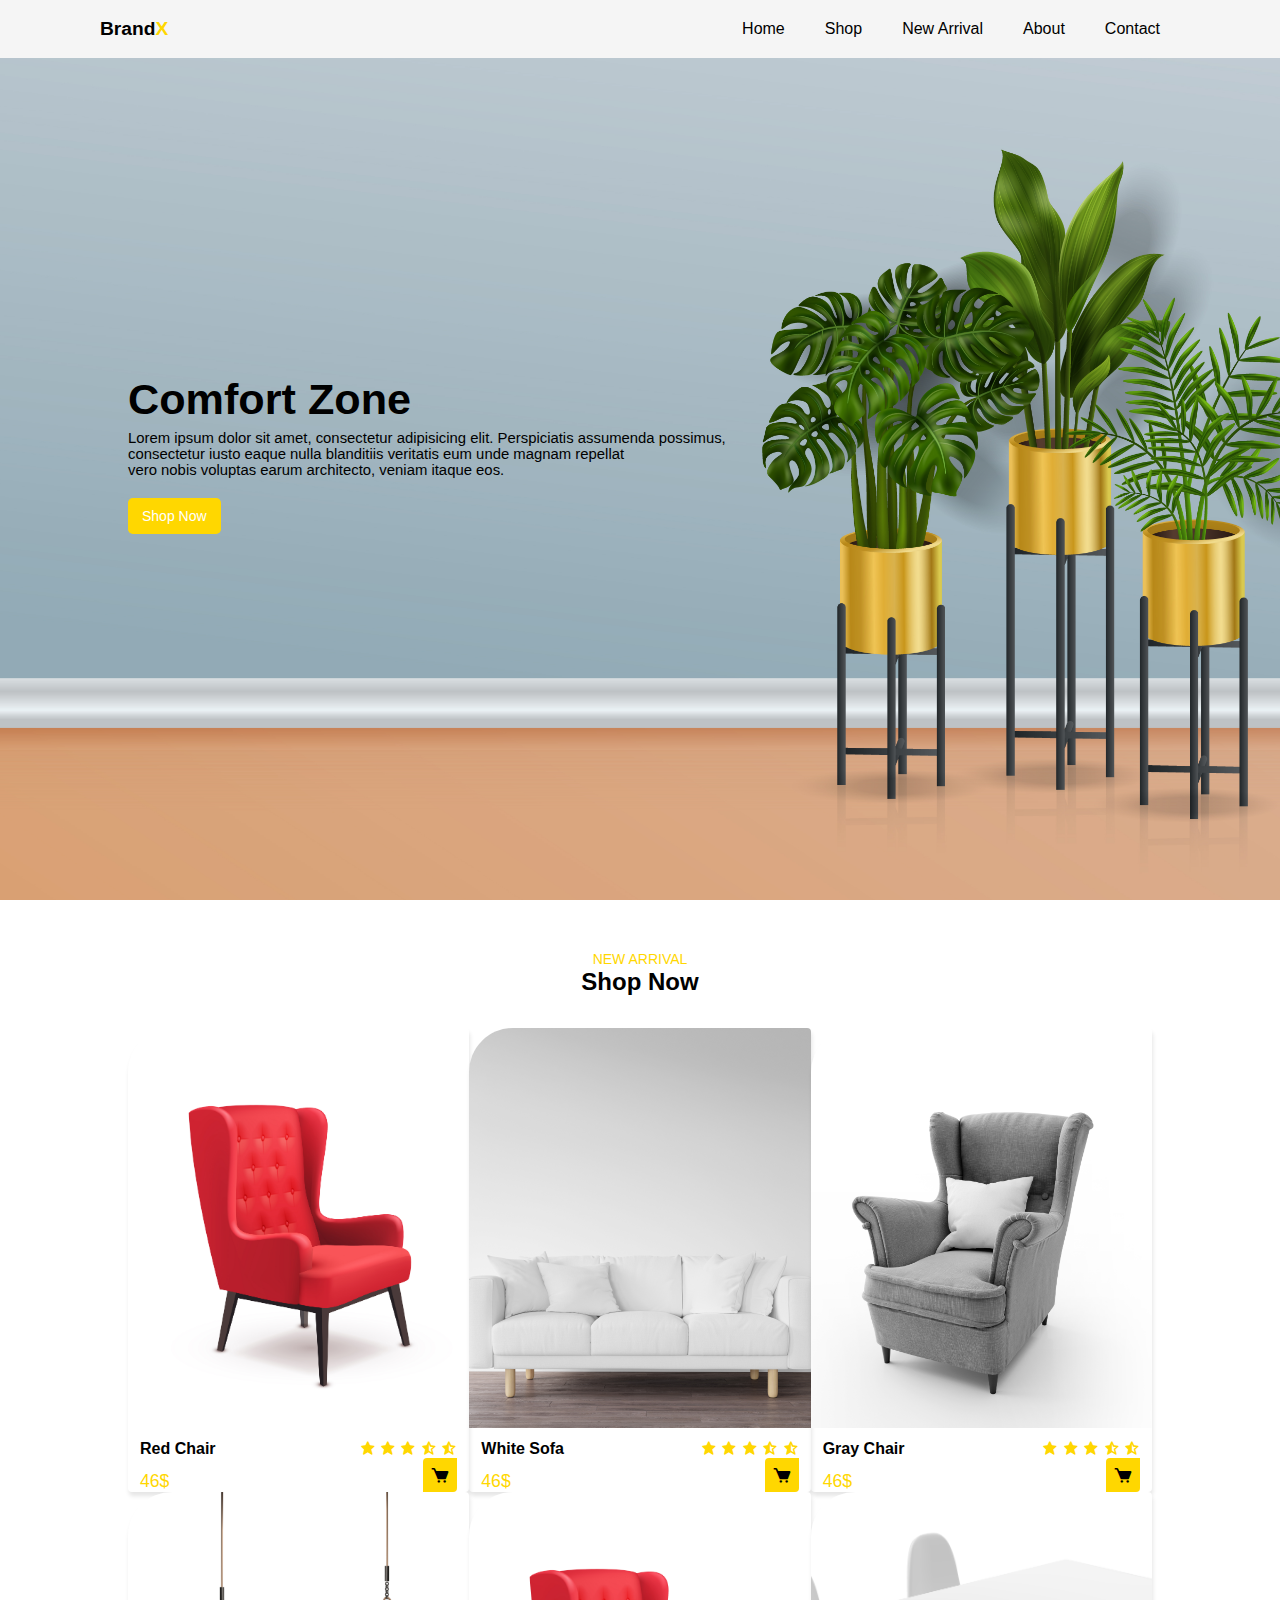
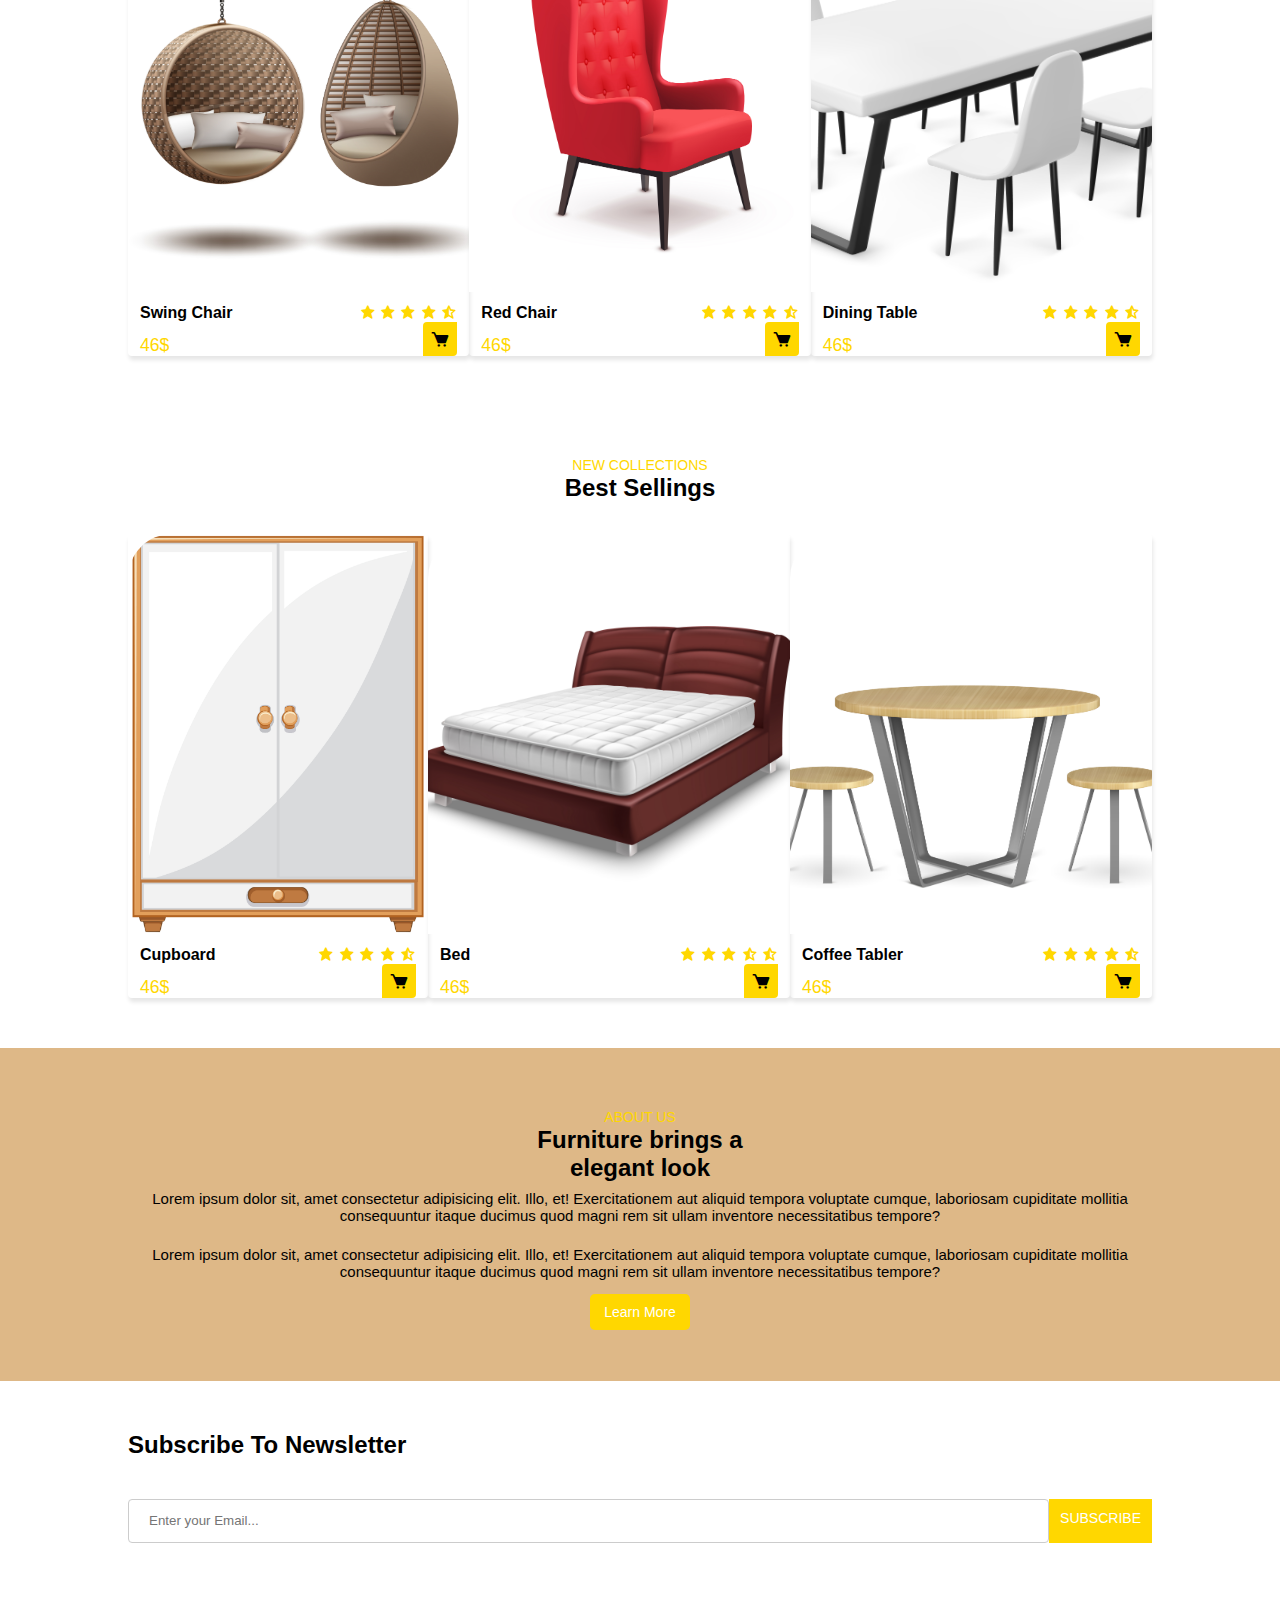
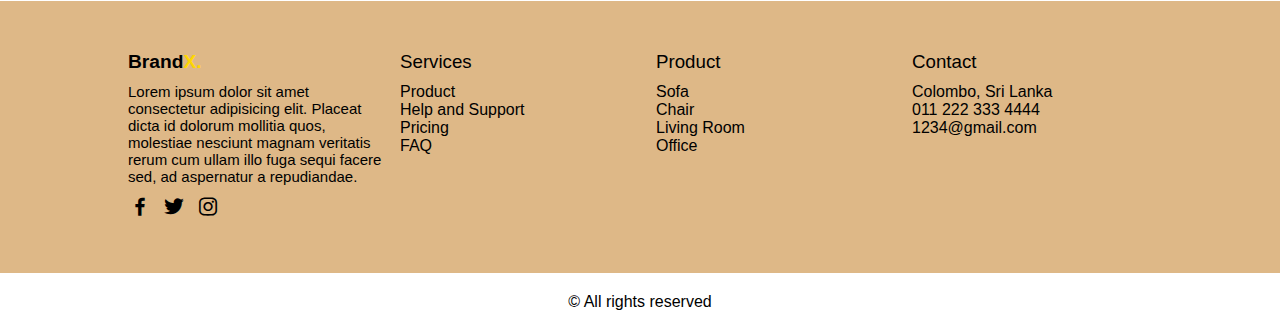
<file: index.html>
<!DOCTYPE html>
<html>
    <head>
        <title>Furniture Website</title>
        <link rel="stylesheet" href="style.css">
        <link rel="stylesheet" href="https://cdn.jsdelivr.net/npm/boxicons@latest/css/boxicons.min.css">
    </head>
    <body>
        <header>
            <a href="index.html" class="logo">Brand<span>X</span></a>

            <ul class="navbar">
                <li><a href="index.html">Home</a></li>
                <li><a href="shop.html">Shop</a></li>
                <li><a href="new.html">New Arrival</a></li>
                <li><a href="about.html">About</a></li>
                <li><a href="contact.html">Contact</a></li>
            </ul>
        </header>

        <section class="home" id="home">
            <div class="home-text">
                <h1>Comfort Zone</h1>
                <p>Lorem ipsum dolor sit amet, consectetur adipisicing elit. Perspiciatis assumenda possimus,<br> consectetur iusto eaque nulla  blanditiis veritatis eum unde magnam repellat <br> vero nobis voluptas earum architecto, veniam itaque eos.</p>
                <a href="shop" class="btn">Shop Now</a>
            </div>
        </section>

        <section class="shop" id="shop">
            <div class="heading">
                <span>New Arrival</span>
                <h2>Shop Now</h2>
            </div>

            <div class="shop-container">
                <!--Box 1-->
                <div class="box">
                    <div class="box-img">
                        <img src="/img/redchair.jpg" alt="greychair">
                    </div>
                    <div class="title-price">
                        <h3>Red Chair</h3>
                        <div class="stars">
                            <i class='bx bxs-star'></i>
                            <i class='bx bxs-star'></i>
                            <i class='bx bxs-star'></i>
                            <i class='bx bxs-star-half'></i>
                            <i class='bx bxs-star-half'></i>
                        </div>
                    </div>
                    <span>46$</span>
                    <i class='bx bxs-cart'></i>
                </div>
                <!--Box 2-->
                <div class="box">
                    <div class="box-img">
                        <img src="img/whitesofa.jpg" alt="">
                    </div>
                    <div class="title-price">
                        <h3>White Sofa</h3>
                        <div class="stars">
                            <i class='bx bxs-star'></i>
                            <i class='bx bxs-star'></i>
                            <i class='bx bxs-star'></i>
                            <i class='bx bxs-star-half'></i>
                            <i class='bx bxs-star-half'></i>
                        </div>
                    </div>
                    <span>46$</span>
                    <i class='bx bxs-cart'></i>
                </div>

                 <!--Box 3-->
                 <div class="box">
                    <div class="box-img">
                        <img src="img/greychair.jpg" alt="">
                    </div>
                    <div class="title-price">
                        <h3>Gray Chair</h3>
                        <div class="stars">
                            <i class='bx bxs-star'></i>
                            <i class='bx bxs-star'></i>
                            <i class='bx bxs-star'></i>
                            <i class='bx bxs-star-half'></i>
                            <i class='bx bxs-star-half'></i>
                        </div>
                    </div>
                    <span>46$</span>
                    <i class='bx bxs-cart'></i>
                </div>

                 <!--Box 4-->
                 <div class="box">
                    <div class="box-img">
                        <img src="img/swingchair.jpg" alt="">
                    </div>
                    <div class="title-price">
                        <h3>Swing Chair</h3>
                        <div class="stars">
                            <i class='bx bxs-star'></i>
                            <i class='bx bxs-star'></i>
                            <i class='bx bxs-star'></i>
                            <i class='bx bxs-star'></i>
                            <i class='bx bxs-star-half'></i>
                        </div>
                    </div>
                    <span>46$</span>
                    <i class='bx bxs-cart'></i>
                </div>

                 <!--Box 5-->
                 <div class="box">
                    <div class="box-img">
                        <img src="img/redchair.jpg" alt="">
                    </div>
                    <div class="title-price">
                        <h3>Red Chair</h3>
                        <div class="stars">
                            <i class='bx bxs-star'></i>
                            <i class='bx bxs-star'></i>
                            <i class='bx bxs-star'></i>
                            <i class='bx bxs-star'></i>
                            <i class='bx bxs-star-half'></i>
                        </div>
                    </div>
                    <span>46$</span>
                    <i class='bx bxs-cart'></i>
                </div>

                 <!--Box 6-->
                 <div class="box">
                    <div class="box-img">
                        <img src="img/diningtable.jpg" alt="">
                    </div>
                    <div class="title-price">
                        <h3>Dining Table</h3>
                        <div class="stars">
                            <i class='bx bxs-star'></i>
                            <i class='bx bxs-star'></i>
                            <i class='bx bxs-star'></i>
                            <i class='bx bxs-star'></i>
                            <i class='bx bxs-star-half'></i>
                        </div>
                    </div>
                    <span>46$</span>
                    <i class='bx bxs-cart'></i>
                </div>
            </div>
        </section>


       <section class="new" id="new">
        <div class="heading">
            <span>New Collections</span>
            <h2>Best Sellings</h2>
        </div>

        <div class="new-container">
             <!--Box 1-->
             <div class="box">
                <div class="box-img">
                    <img src="img/cupboard.jpg" alt="">
                </div>
                <div class="title-price">
                    <h3>Cupboard</h3>
                    <div class="stars">
                        <i class='bx bxs-star'></i>
                        <i class='bx bxs-star'></i>
                        <i class='bx bxs-star'></i>
                        <i class='bx bxs-star'></i>
                        <i class='bx bxs-star-half'></i>
                    </div>
                </div>
                <span>46$</span>
                <i class='bx bxs-cart'></i>
            </div>

            <!--Box 2-->
            <div class="box">
                <div class="box-img">
                    <img src="img/bed.jpg" alt="">
                </div>
                <div class="title-price">
                    <h3>Bed</h3>
                    <div class="stars">
                        <i class='bx bxs-star'></i>
                        <i class='bx bxs-star'></i>
                        <i class='bx bxs-star'></i>
                        <i class='bx bxs-star-half'></i>
                        <i class='bx bxs-star-half'></i>
                    </div>
                </div>
                <span>46$</span>
                <i class='bx bxs-cart'></i>
            </div>

            <!--Box 3-->
            <div class="box">
                <div class="box-img">
                    <img src="img/coffeetable.jpg" alt="">
                </div>
                <div class="title-price">
                    <h3>Coffee Tabler</h3>
                    <div class="stars">
                        <i class='bx bxs-star'></i>
                        <i class='bx bxs-star'></i>
                        <i class='bx bxs-star'></i>
                        <i class='bx bxs-star'></i>
                        <i class='bx bxs-star-half'></i>
                    </div>
                </div>
                <span>46$</span>
                <i class='bx bxs-cart'></i>
            </div>
        </div>
       </section>


       <section class="about" id="about">
        <div class="about-text">
            <span>About Us</span>
            <h2>Furniture brings a <br> elegant look</h2>
            <p>Lorem ipsum dolor sit, amet consectetur adipisicing elit. Illo, et! Exercitationem aut aliquid tempora voluptate cumque, laboriosam cupiditate mollitia consequuntur itaque ducimus quod magni rem sit ullam inventore necessitatibus tempore?</p>
            <p>Lorem ipsum dolor sit, amet consectetur adipisicing elit. Illo, et! Exercitationem aut aliquid tempora voluptate cumque, laboriosam cupiditate mollitia consequuntur itaque ducimus quod magni rem sit ullam inventore necessitatibus tempore?</p>
            <a href="About Us" class="btn">Learn More</a>
        </div>
       </section>

       <section class="newletter" id="contact">
        <h2>Subscribe To Newsletter</h2>
        <div class="news-box">
            <input type="text" placeholder="Enter your Email...">
            <a href="#" class="btn">Subscribe</a>
        </div>
       </section>

       <section class="footer" id="footer">
            <div class="footer-box">
                <h2>Brand<span>X.</span></h2>
                <p>Lorem ipsum dolor sit amet consectetur adipisicing elit. Placeat dicta id dolorum mollitia quos, molestiae nesciunt magnam veritatis rerum cum ullam illo fuga sequi facere sed, ad aspernatur a repudiandae.</p>
                <div class="social">
                    <a href="#"><i class="bx bxl-facebook"></i></a>
                    <a href="#"><i class="bx bxl-twitter"></i></a>
                    <a href="#"><i class="bx bxl-instagram"></i></a>
                </div>
            </div>
            <div class="footer-box">
                <h3>Services</h3>
                <li><a href="#">Product</a></li>
                <li><a href="#">Help and Support</a></li>
                <li><a href="#">Pricing</a></li>
                <li><a href="#">FAQ</a></li>
            </div>
            <div class="footer-box">
                <h3>Product</h3>
                <li><a href="#">Sofa</a></li>
                <li><a href="#">Chair</a></li>
                <li><a href="#">Living Room</a></li>
                <li><a href="#">Office</a></li>
            </div>
            <div class="footer-box contact-info">
                <h3>Contact</h3>
                <span>Colombo, Sri Lanka</span>
                <span>011 222 333 4444</span>
                <span>1234@gmail.com</span>
            </div>
       </section>

       <div class="copyright">
        <p>&#169; All rights reserved</p>
       </div>

       <script src="main.js"></script>
    </body>
</html>
</file>
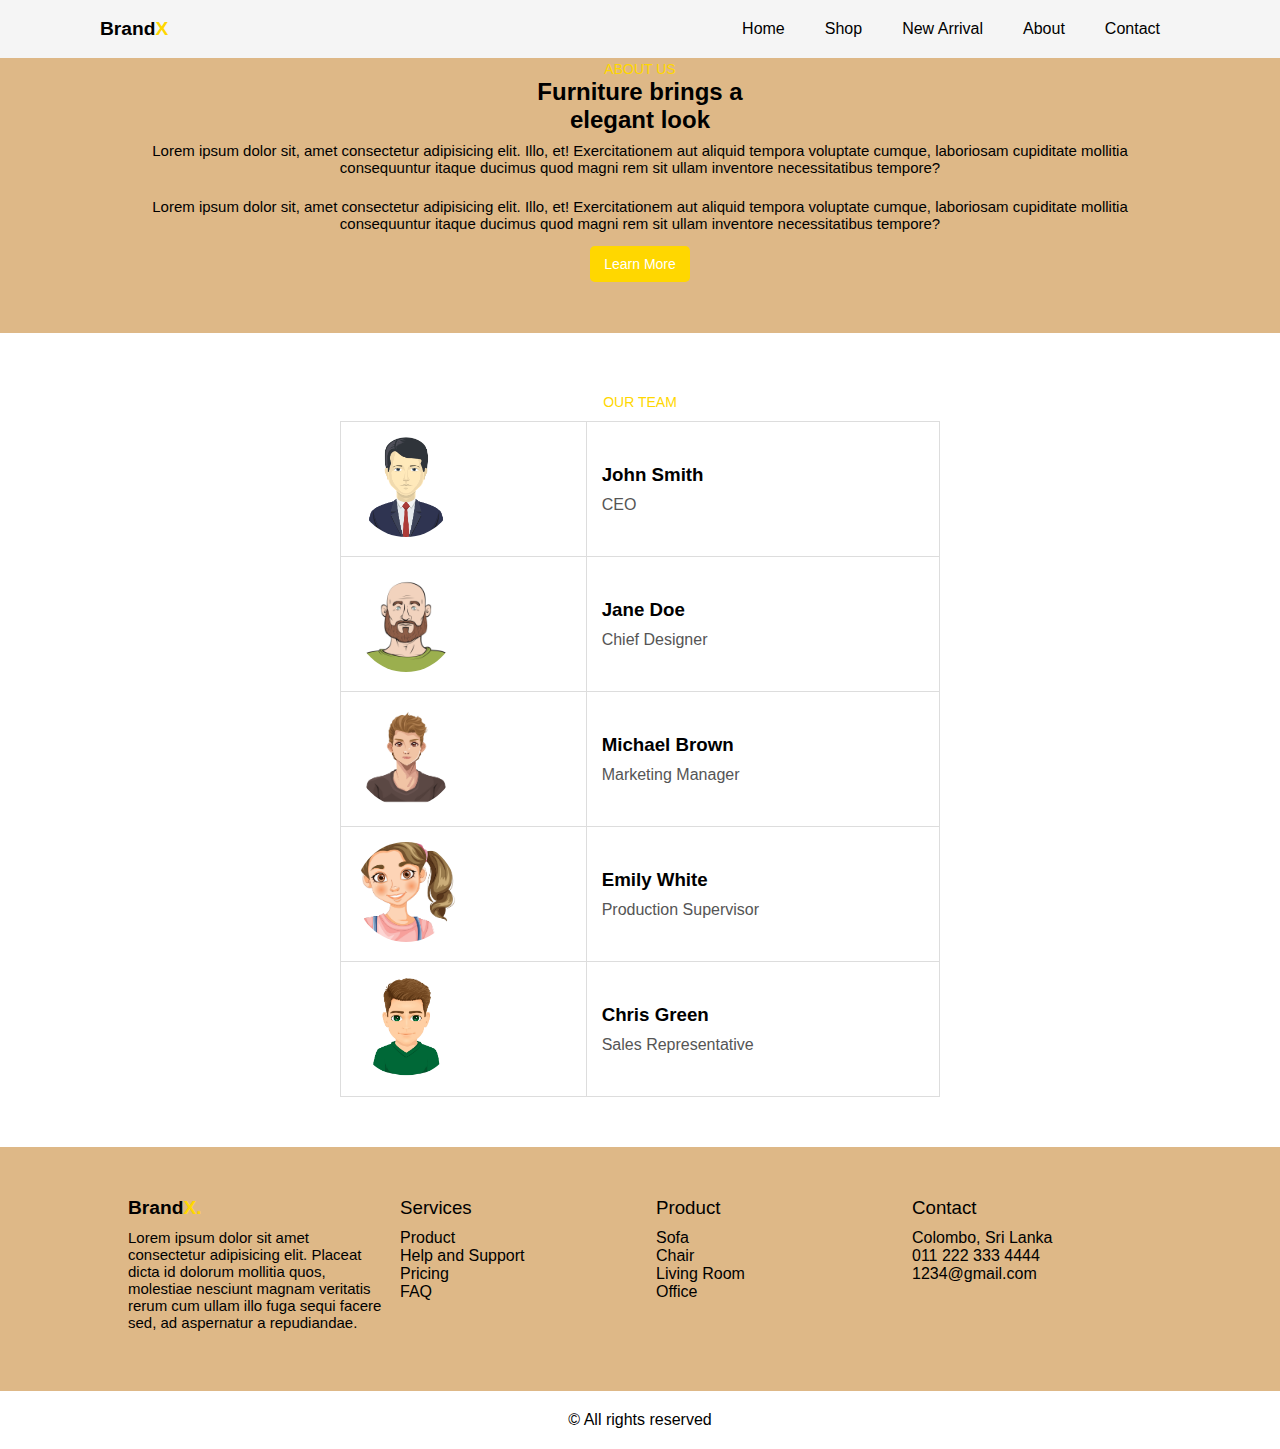
<file: about.html>
<!DOCTYPE html>
<html>
    <head>
        <title>Furniture Website</title>
        <link rel="stylesheet" href="style.css">
    </head>
    <body>
        <header>
            <a href="index.html" class="logo">Brand<span>X</span></a>

            <ul class="navbar">
                <li><a href="index.html">Home</a></li>
                <li><a href="shop.html">Shop</a></li>
                <li><a href="new.html">New Arrival</a></li>
                <li><a href="about.html">About</a></li>
                <li><a href="contact.html">Contact</a></li>
            </ul>
        </header>

        <section class="about" id="about">
            
            <div class="about-text">
                <span>About Us</span>
                <h2>Furniture brings a <br> elegant look</h2>
                <p>Lorem ipsum dolor sit, amet consectetur adipisicing elit. Illo, et! Exercitationem aut aliquid tempora voluptate cumque, laboriosam cupiditate mollitia consequuntur itaque ducimus quod magni rem sit ullam inventore necessitatibus tempore?</p>
                <p>Lorem ipsum dolor sit, amet consectetur adipisicing elit. Illo, et! Exercitationem aut aliquid tempora voluptate cumque, laboriosam cupiditate mollitia consequuntur itaque ducimus quod magni rem sit ullam inventore necessitatibus tempore?</p>
                <a href="About Us" class="btn">Learn More</a>
            </div>
           </section>


           <section class="profile" id="profile">
            <div class="heading1">
                <span>Our Team</span>
               
            </div>

           <table class="profile-table">
            <tr>
                <td class="profile-pic">
                    <img src="img/ceo.jpg" alt="Profile Picture">
                </td>
                <td class="profile-info">
                    <h3>John Smith</h3>
                    <p>CEO</p>
                </td>
            </tr>
            <tr>
                <td class="profile-pic">
                    <img src="img/chiefdesigner.jpg" alt="Profile Picture">
                </td>
                <td class="profile-info">
                    <h3>Jane Doe</h3>
                    <p>Chief Designer</p>
                </td>
            </tr>
            <tr>
                <td class="profile-pic">
                    <img src="img/marketing.jpg" alt="Profile Picture">
                </td>
                <td class="profile-info">
                    <h3>Michael Brown</h3>
                    <p>Marketing Manager</p>
                </td>
            </tr>
            <tr>
                <td class="profile-pic">
                    <img src="img/production.jpg" alt="Profile Picture">
                </td>
                <td class="profile-info">
                    <h3>Emily White</h3>
                    <p>Production Supervisor</p>
                </td>
            </tr>
            <tr>
                <td class="profile-pic">
                    <img src="img/salesrep.jpg" alt="Profile Picture">
                </td>
                <td class="profile-info">
                    <h3>Chris Green</h3>
                    <p>Sales Representative</p>
                </td>
            </tr>
        </table>
</section>

        <section class="footer" id="footer">
            <div class="footer-box">
                <h2>Brand<span>X.</span></h2>
                <p>Lorem ipsum dolor sit amet consectetur adipisicing elit. Placeat dicta id dolorum mollitia quos, molestiae nesciunt magnam veritatis rerum cum ullam illo fuga sequi facere sed, ad aspernatur a repudiandae.</p>
                <div class="social">
                    <a href="#"><i class="bx bxl-facebook"></i></a>
                    <a href="#"><i class="bx bxl-twitter"></i></a>
                    <a href="#"><i class="bx bxl-instagram"></i></a>
                </div>
            </div>
            <div class="footer-box">
                <h3>Services</h3>
                <li><a href="#">Product</a></li>
                <li><a href="#">Help and Support</a></li>
                <li><a href="#">Pricing</a></li>
                <li><a href="#">FAQ</a></li>
            </div>
            <div class="footer-box">
                <h3>Product</h3>
                <li><a href="#">Sofa</a></li>
                <li><a href="#">Chair</a></li>
                <li><a href="#">Living Room</a></li>
                <li><a href="#">Office</a></li>
            </div>
            <div class="footer-box contact-info">
                <h3>Contact</h3>
                <span>Colombo, Sri Lanka</span>
                <span>011 222 333 4444</span>
                <span>1234@gmail.com</span>
            </div>
       </section>

       <div class="copyright">
        <p>&#169; All rights reserved</p>
       </div>

       <script src="main.js"></script>
    </body>
</html>
</file>
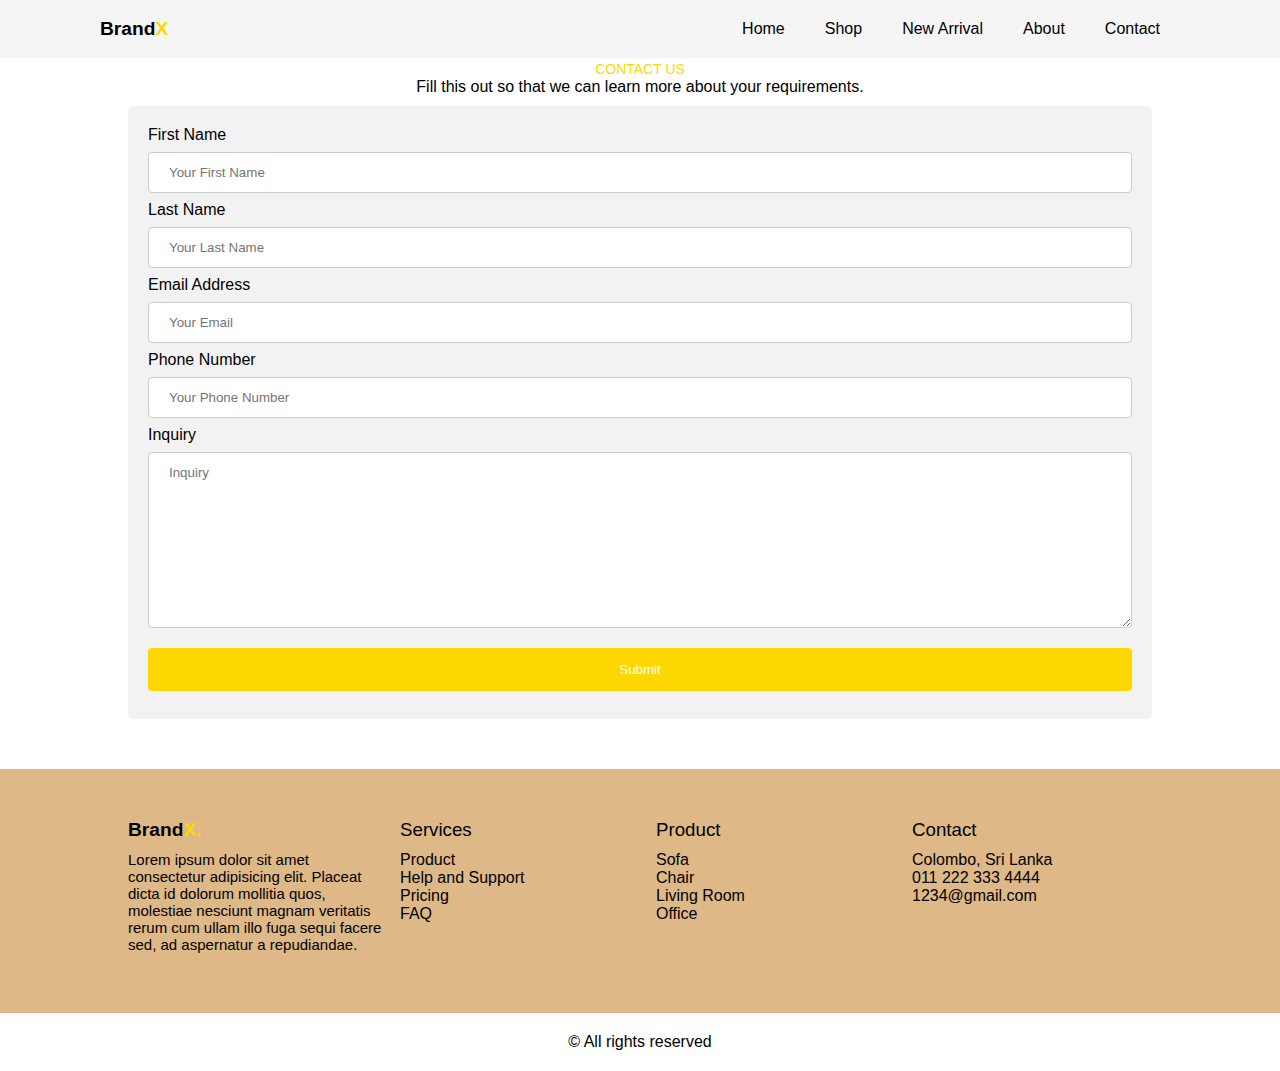
<file: contact.html>
<!DOCTYPE html>
<html>
    <head>
        <title>Furniture Website</title>
        <link rel="stylesheet" href="style.css">
    </head>
    <body>
        <header>
            <a href="index.html" class="logo">Brand<span>X</span></a>

            <ul class="navbar">
                <li><a href="index.html">Home</a></li>
                <li><a href="shop.html">Shop</a></li>
                <li><a href="new.html">New Arrival</a></li>
                <li><a href="about.html">About</a></li>
                <li><a href="contact.html">Contact</a></li>
            </ul>
        </header>


        <section class="contact1" id="contact1">
            <div class="heading1">
                <span>Contact Us</span>
                <p>Fill this out so that we can learn more about your requirements.</p>
            </div>
            <div class="contactForm">
            <form action="">
                <label for="fname">First Name</label>
                <input type="text" name="firstname" id="fname" placeholder="Your First Name">

                <label for="lname">Last Name</label>
                <input type="text" name="lastname" id="lname" placeholder="Your Last Name">

                <label for="email">Email Address</label>
                <input type="email" name="emailaddress" id="email" placeholder="Your Email">

                <label for="telephone">Phone Number</label>
                <input type="tel" name="phonenumber" id="telephone" placeholder="Your Phone Number">

                <label for="inquiry">Inquiry</label>
                <textarea name="inquiry" id="inquiry" cols="30" rows="10" placeholder="Inquiry"></textarea>

                <input type="submit" value="Submit">
            </form>
            </div>

        </section>




        <section class="footer" id="footer">
            <div class="footer-box">
                <h2>Brand<span>X.</span></h2>
                <p>Lorem ipsum dolor sit amet consectetur adipisicing elit. Placeat dicta id dolorum mollitia quos, molestiae nesciunt magnam veritatis rerum cum ullam illo fuga sequi facere sed, ad aspernatur a repudiandae.</p>
                <div class="social">
                    <a href="#"><i class="bx bxl-facebook"></i></a>
                    <a href="#"><i class="bx bxl-twitter"></i></a>
                    <a href="#"><i class="bx bxl-instagram"></i></a>
                </div>
            </div>
            <div class="footer-box">
                <h3>Services</h3>
                <li><a href="#">Product</a></li>
                <li><a href="#">Help and Support</a></li>
                <li><a href="#">Pricing</a></li>
                <li><a href="#">FAQ</a></li>
            </div>
            <div class="footer-box">
                <h3>Product</h3>
                <li><a href="#">Sofa</a></li>
                <li><a href="#">Chair</a></li>
                <li><a href="#">Living Room</a></li>
                <li><a href="#">Office</a></li>
            </div>
            <div class="footer-box contact-info">
                <h3>Contact</h3>
                <span>Colombo, Sri Lanka</span>
                <span>011 222 333 4444</span>
                <span>1234@gmail.com</span>
            </div>
       </section>

       <div class="copyright">
        <p>&#169; All rights reserved</p>
       </div>

       <script src="main.js"></script>
    </body>
</html>
</file>
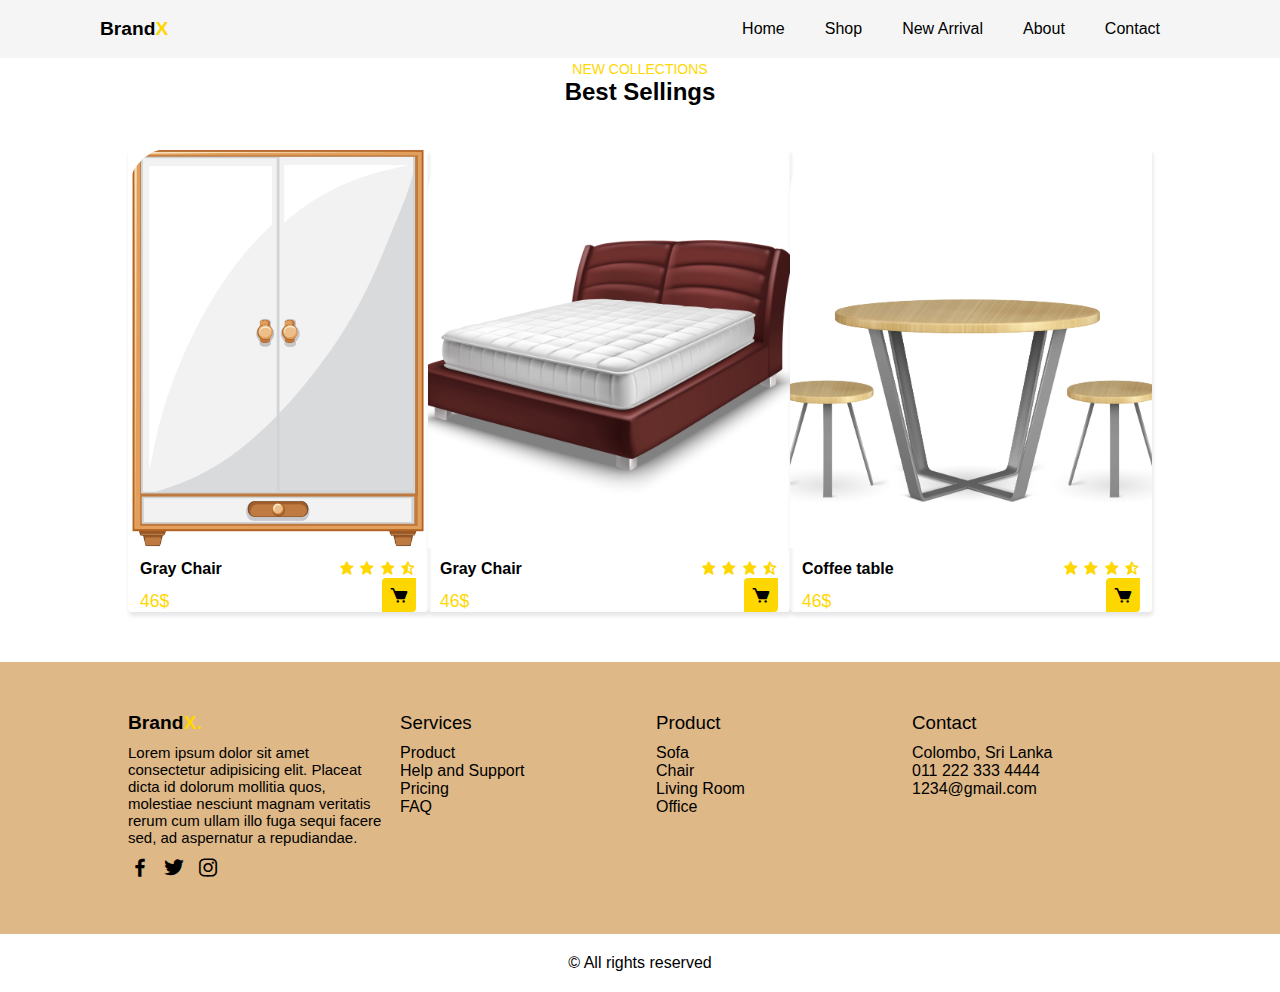
<file: new.html>
<!DOCTYPE html>
<html>
    <head>
        <title>Furniture Website</title>
        <link rel="stylesheet" href="style.css">
        <link rel="stylesheet" href="https://cdn.jsdelivr.net/npm/boxicons@latest/css/boxicons.min.css">
    </head>
    <body>
        <header>
            <a href="index.html" class="logo">Brand<span>X</span></a>

            <ul class="navbar">
                <li><a href="index.html">Home</a></li>
                <li><a href="shop.html">Shop</a></li>
                <li><a href="new.html">New Arrival</a></li>
                <li><a href="about.html">About</a></li>
                <li><a href="contact.html">Contact</a></li>
            </ul>
        </header>




        <section class="new" id="new">
            <div class="heading1">
                <span>New Collections</span>
                <h2>Best Sellings</h2>
            </div>
    
            <div class="new-container">
                 <!--Box 1-->
                 <div class="box">
                    <div class="box-img">
                        <img src="img/cupboard.jpg" alt="">
                    </div>
                    <div class="title-price">
                        <h3>Gray Chair</h3>
                        <div class="stars">
                            <i class='bx bxs-star'></i>
                            <i class='bx bxs-star'></i>
                            <i class='bx bxs-star'></i>
                            <i class='bx bxs-star-half'></i>
                        </div>
                    </div>
                    <span>46$</span>
                    <i class='bx bxs-cart'></i>
                </div>
    
                <!--Box 2-->
                <div class="box">
                    <div class="box-img">
                        <img src="img/bed.jpg" alt="">
                    </div>
                    <div class="title-price">
                        <h3>Gray Chair</h3>
                        <div class="stars">
                            <i class='bx bxs-star'></i>
                            <i class='bx bxs-star'></i>
                            <i class='bx bxs-star'></i>
                            <i class='bx bxs-star-half'></i>
                        </div>
                    </div>
                    <span>46$</span>
                    <i class='bx bxs-cart'></i>
                </div>
    
                <!--Box 3-->
                <div class="box">
                    <div class="box-img">
                        <img src="img/coffeetable.jpg" alt="">
                    </div>
                    <div class="title-price">
                        <h3>Coffee table</h3>
                        <div class="stars">
                            <i class='bx bxs-star'></i>
                            <i class='bx bxs-star'></i>
                            <i class='bx bxs-star'></i>
                            <i class='bx bxs-star-half'></i>
                        </div>
                    </div>
                    <span>46$</span>
                    <i class='bx bxs-cart'></i>
                </div>
            </div>
        </section>



        <section class="footer" id="footer">
            <div class="footer-box">
                <h2>Brand<span>X.</span></h2>
                <p>Lorem ipsum dolor sit amet consectetur adipisicing elit. Placeat dicta id dolorum mollitia quos, molestiae nesciunt magnam veritatis rerum cum ullam illo fuga sequi facere sed, ad aspernatur a repudiandae.</p>
                <div class="social">
                    <a href="#"><i class="bx bxl-facebook"></i></a>
                    <a href="#"><i class="bx bxl-twitter"></i></a>
                    <a href="#"><i class="bx bxl-instagram"></i></a>
                </div>
            </div>
            <div class="footer-box">
                <h3>Services</h3>
                <li><a href="#">Product</a></li>
                <li><a href="#">Help and Support</a></li>
                <li><a href="#">Pricing</a></li>
                <li><a href="#">FAQ</a></li>
            </div>
            <div class="footer-box">
                <h3>Product</h3>
                <li><a href="#">Sofa</a></li>
                <li><a href="#">Chair</a></li>
                <li><a href="#">Living Room</a></li>
                <li><a href="#">Office</a></li>
            </div>
            <div class="footer-box contact-info">
                <h3>Contact</h3>
                <span>Colombo, Sri Lanka</span>
                <span>011 222 333 4444</span>
                <span>1234@gmail.com</span>
            </div>
       </section>

       <div class="copyright">
        <p>&#169; All rights reserved</p>
       </div>

       <script src="main.js"></script>
    </body>
</html>
</file>
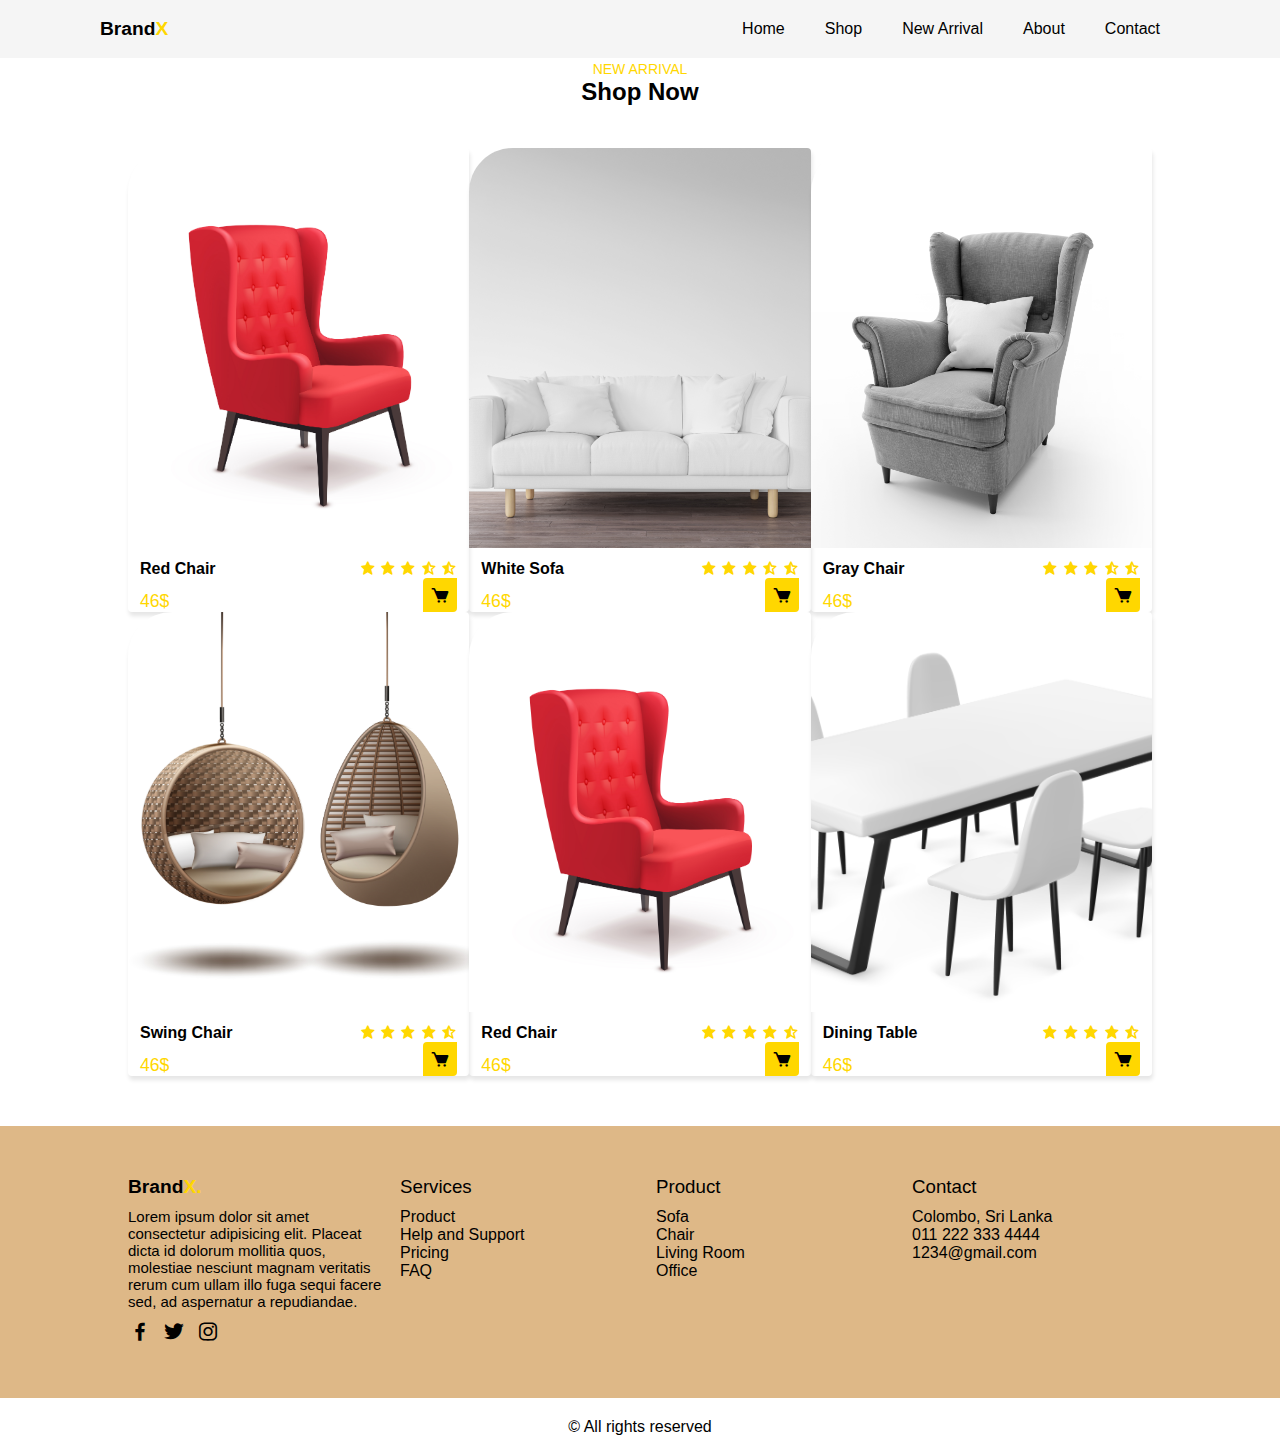
<file: shop.html>
<!DOCTYPE html>
<html>
    <head>
        <title>Furniture Website</title>
        <link rel="stylesheet" href="style.css">
        <link rel="stylesheet" href="https://cdn.jsdelivr.net/npm/boxicons@latest/css/boxicons.min.css">
    </head>
    <body>
        <header>
            <a href="index.html" class="logo">Brand<span>X</span></a>

            <ul class="navbar">
                <li><a href="index.html">Home</a></li>
                <li><a href="shop.html">Shop</a></li>
                <li><a href="new.html">New Arrival</a></li>
                <li><a href="about.html">About</a></li>
                <li><a href="contact.html">Contact</a></li>
            </ul>
        </header>



        <section class="shop" id="shop">
            <div class="heading1">
                <span>New Arrival</span>
                <h2>Shop Now</h2>
            </div>

            <div class="shop-container">
                <!--Box 1-->
                <div class="box">
                    <div class="box-img">
                        <img src="/img/redchair.jpg" alt="greychair">
                    </div>
                    <div class="title-price">
                        <h3>Red Chair</h3>
                        <div class="stars">
                            <i class='bx bxs-star'></i>
                            <i class='bx bxs-star'></i>
                            <i class='bx bxs-star'></i>
                            <i class='bx bxs-star-half'></i>
                            <i class='bx bxs-star-half'></i>
                        </div>
                    </div>
                    <span>46$</span>
                    <i class='bx bxs-cart'></i>
                </div>
                <!--Box 2-->
                <div class="box">
                    <div class="box-img">
                        <img src="img/whitesofa.jpg" alt="">
                    </div>
                    <div class="title-price">
                        <h3>White Sofa</h3>
                        <div class="stars">
                            <i class='bx bxs-star'></i>
                            <i class='bx bxs-star'></i>
                            <i class='bx bxs-star'></i>
                            <i class='bx bxs-star-half'></i>
                            <i class='bx bxs-star-half'></i>
                        </div>
                    </div>
                    <span>46$</span>
                    <i class='bx bxs-cart'></i>
                </div>

                 <!--Box 3-->
                 <div class="box">
                    <div class="box-img">
                        <img src="img/greychair.jpg" alt="">
                    </div>
                    <div class="title-price">
                        <h3>Gray Chair</h3>
                        <div class="stars">
                            <i class='bx bxs-star'></i>
                            <i class='bx bxs-star'></i>
                            <i class='bx bxs-star'></i>
                            <i class='bx bxs-star-half'></i>
                            <i class='bx bxs-star-half'></i>
                        </div>
                    </div>
                    <span>46$</span>
                    <i class='bx bxs-cart'></i>
                </div>

                 <!--Box 4-->
                 <div class="box">
                    <div class="box-img">
                        <img src="img/swingchair.jpg" alt="">
                    </div>
                    <div class="title-price">
                        <h3>Swing Chair</h3>
                        <div class="stars">
                            <i class='bx bxs-star'></i>
                            <i class='bx bxs-star'></i>
                            <i class='bx bxs-star'></i>
                            <i class='bx bxs-star'></i>
                            <i class='bx bxs-star-half'></i>
                        </div>
                    </div>
                    <span>46$</span>
                    <i class='bx bxs-cart'></i>
                </div>

                 <!--Box 5-->
                 <div class="box">
                    <div class="box-img">
                        <img src="img/redchair.jpg" alt="">
                    </div>
                    <div class="title-price">
                        <h3>Red Chair</h3>
                        <div class="stars">
                            <i class='bx bxs-star'></i>
                            <i class='bx bxs-star'></i>
                            <i class='bx bxs-star'></i>
                            <i class='bx bxs-star'></i>
                            <i class='bx bxs-star-half'></i>
                        </div>
                    </div>
                    <span>46$</span>
                    <i class='bx bxs-cart'></i>
                </div>

                 <!--Box 6-->
                 <div class="box">
                    <div class="box-img">
                        <img src="img/diningtable.jpg" alt="">
                    </div>
                    <div class="title-price">
                        <h3>Dining Table</h3>
                        <div class="stars">
                            <i class='bx bxs-star'></i>
                            <i class='bx bxs-star'></i>
                            <i class='bx bxs-star'></i>
                            <i class='bx bxs-star'></i>
                            <i class='bx bxs-star-half'></i>
                        </div>
                    </div>
                    <span>46$</span>
                    <i class='bx bxs-cart'></i>
                </div>
            </div>
        </section>







        <section class="footer" id="footer">
            <div class="footer-box">
                <h2>Brand<span>X.</span></h2>
                <p>Lorem ipsum dolor sit amet consectetur adipisicing elit. Placeat dicta id dolorum mollitia quos, molestiae nesciunt magnam veritatis rerum cum ullam illo fuga sequi facere sed, ad aspernatur a repudiandae.</p>
                <div class="social">
                    <a href="#"><i class="bx bxl-facebook"></i></a>
                    <a href="#"><i class="bx bxl-twitter"></i></a>
                    <a href="#"><i class="bx bxl-instagram"></i></a>
                </div>
            </div>
            <div class="footer-box">
                <h3>Services</h3>
                <li><a href="#">Product</a></li>
                <li><a href="#">Help and Support</a></li>
                <li><a href="#">Pricing</a></li>
                <li><a href="#">FAQ</a></li>
            </div>
            <div class="footer-box">
                <h3>Product</h3>
                <li><a href="#">Sofa</a></li>
                <li><a href="#">Chair</a></li>
                <li><a href="#">Living Room</a></li>
                <li><a href="#">Office</a></li>
            </div>
            <div class="footer-box contact-info">
                <h3>Contact</h3>
                <span>Colombo, Sri Lanka</span>
                <span>011 222 333 4444</span>
                <span>1234@gmail.com</span>
            </div>
       </section>

       <div class="copyright">
        <p>&#169; All rights reserved</p>
       </div>

       <script src="main.js"></script>
    </body>
</html>
</file>
<file: style.css>
* {
    margin: 0;
    padding: 0;
    box-sizing: border-box;
    scroll-behavior: smooth;
    scroll-padding-top: 2rem;
    list-style: none;
    text-decoration: none;
    font-family: Arial, Helvetica, sans-serif;
}


section {
    padding: 50px 10%;
}

header {
    position: fixed;
    width: 100%;
    top: 0;
    right: 0;
    z-index: 1000;
    display: flex;
    align-items: center;
    justify-content: space-between;
    padding: 18px 100px;
    background: whitesmoke;
}

.logo {
    font-size: 1.2rem;
    font-weight: 600;
    color: black;
}

.logo span {
    color: gold;
}

.navbar {
    position: relative;
    display: flex;
}

.navbar a{
    font-size: 1rem;
    padding: 10px 20px;
    font-weight: 500;
    color: black;
}

.navbar a:hover{
    color: gold;
}

#menu-icon {
    font-size: 2rem;
    cursor: pointer;
    display: none;
}

.home {
    width: 100%;
    min-height: 100vh;
    background-image: none;
    background-image: url(img/cover.jpg);
    background-repeat: no-repeat;
    background-size: cover;
    background-position: center;
    background-attachment: fixed;
    display: flex;
    align-items: center;
}

.home-text h1 {
    font-size: 2.7rem;
}

.home-text p {
    font-size: 0.93rem;
    margin: 0.4rem 0 1.8rem;
}

.home-text span {
    color: gold;
}

.btn {
    padding: 10px 14px;
    background: gold;
    color: white;
    border-radius: 0.3rem;
    font-size: 14px;
}

.btn:hover {
    background: goldenrod;
}

.heading {
    text-align: center;
}

.heading1 {
    text-align: center;
    padding: 10px 14px;
}

.heading span{
    font-size: 14px;
    font-weight: 500;
    color: gold;
    text-transform: uppercase;
}

.heading1 span{
    font-size: 14px;
    font-weight: 500;
    color: gold;
    text-transform: uppercase;
}

.shop-container,
.new-container {
    display: grid;
    grid-template-columns: repeat(auto-fit, minmax(300px, auto));
    gap: 1rm;
    margin-top: 2rem;
}

.box{
    position: relative;
    box-shadow: 1px 4px 4px rgb(0, 0, 0, 0.1);
    border-radius: 44px 4px 4px 4px;
}

.box .box-img{
    width: 100%;
    height: 400px;
    overflow: hidden;
    border-radius: 44px 4px 0 0;
}

.box .box-img img{
    width: 100%;
    height: 100%;
    object-fit: cover;
    object-position: center;
}

.box .box-img img:hover{
    transform: scale(1.1);
    transition: 0.5s;
}

.title-price {
    display: flex;
    justify-content: space-between;
    padding: 12px;
}
.title-price h3{
    font-size: 1rem;
    font-weight: 600;
}

.box span {
    font-size: 1.1rem;
    font-weight: 500;
    padding-left: 12px;
    color: gold;
}

.stars .bx {
    color: gold;
}

.box .bxs-cart {
    position: absolute;
    bottom: 0;
    right: 12px;
    padding: 7px;
    font-size: 20px;
    color: black;
    border-radius: 4px 0 4px 0;
    background: gold;
}

.box .bxs-cart:hover{
    background: goldenrod;
}

.new-container .box{
    border-radius: 4px;
}
/* 
.new-container .box .box-img{
    border-radius: 4px;
} */

.about{
    display: grid;
    gap: 1rem;
    background-color: burlywood;
   
    
}


.about-text {
    text-align: center;
    padding: 10px 14px;
}
.about-text span{
    font-size: 14px;
    font-weight: 500;
    text-transform: uppercase;
    color: gold;
}

.about-text p{
    font-size: 0.938rem;
    margin: 0.5rem 0 1.4rem;
    
    
}

.newsletter{
    display: flex;
    flex-direction: column;
    align-items: center;
    background-image: none;
    background-repeat: no-repeat;
    background-size: cover;
    background-position: center;
}

.newsletter h2{
    color: white;
}

.news-box{
    display: flex;
    align-items: center;
    margin-top: 2rem;
}

.news-box input{
    width: 260px;
    height: 44px;
    border: none;
    outline: none;
    background: white;
    padding: 10px;
}

.news-box .btn{
    height: 44px;
    padding: 11px;
    border-radius: 0;
    font-weight: 500;
    text-transform: uppercase;
}

.footer{
    display: grid;
    grid-template-columns: repeat(auto-fit,minmax(240px,auto));
    gap: 1rem;
    background-color:burlywood;
}

.footer-box h2{
    font-size: 1.2rem;
    font-weight: 600;
    margin-bottom: 10px;
}

.footer-box span{
    color: gold;
}

.footer-box p{
    font-size: 00.938rem;
    margin-bottom: 10px;
}

.social{
    display: flex;
    align-items: center;
}

.social a{
    font-size: 24px;
    margin-right: 10px;
    color: black;
}

.social a:hover{
    color: gold;
}

.footer-box h3{
    font-weight: 500;
    margin-bottom: 10px;
}

.footer-box li a{
    color: black;
}

.footer-box li a:hover{
    color: gold;
}

.contact-info{
    display: flex;
    flex-direction: column;
}

.contact-info span{
    color: black;
}


.copyright{
    padding: 20px;
    text-align: center;
}

.profile-table {
    width: 100%;
    max-width: 600px;
    margin: 0 auto;
    border-collapse: collapse;
    border: 1px solid #ddd;
}

.profile-table td {
    padding: 15px;
    border: 1px solid #ddd;
    vertical-align: middle;
}

.profile-pic img {
    width: 100px;
    height: 100px;
    border-radius: 50%;
    object-fit: cover;
}

.profile-info h3 {
    margin: 0 0 10px 0;
}

.profile-info p {
    margin: 0;
    color: #555;
}


@media (max-width:991px){
    header{
        padding: 18px 4%;
    }
    section{
        padding: 50px 4%;
    }
}


@media (max-width:881px){
    .home-text h1{
        font-size: 2rem;
    }
    .shop-container,
    .new-container{
        grid-template-columns: repeat(auto-fit,minmax(218px, auto));
    }
}

@media (max-width:768px){
    header{
        padding: 11px 4%;
    }
    #menu-icon{
        display: initial;
    }
    header .navbar{
        position: absolute;
        top: -500px;
        left: 0;
        right: 0;
        flex-direction: column;
        background: white;
        box-shadow: 0 4px 4px rgb(0 0 0 /10%);
        text-align: center;
    }
    .navbar a{
        padding: 1.5rem;
        display: block;
    }

    .navbar .active{
        top: 100%;
    }

    .navbar a:hover{
        color: white;
        background: gold;
    }

    .about{
        grid-template-columns: 1fr;
        text-align: center;
    }

    .box-img{
        padding: 1rem;
        order: 2;
    }
}

@media (max-width: 491px){
    .home-text h1{
        font-size: 1.7rem;
    }
    .shop-container,
    .new-container{
        grid-template-columns: repeat(auto-fit,minmax(200px, auto));
    }
    .box .box-img{
        height: 300px;
    }
    .news-box input{
        width: 180px;
    }
    .about-text h2{
        font-size: 1.2rem;
    }
}


input[type=text],[type=email],[type=tel], select{
    width: 100%;
    padding: 12px 20px;
    margin: 8px 0;
    display: inline-block;
    border: 1px solid #ccc;
    border-radius: 4px;
    box-sizing: border-box;
}

input[type=submit]{
    width: 100%;
    background-color: gold;
    color: white;
    padding: 14px 20px;
    margin: 8px 0;
    border: none;
    border-radius: 4px;
    cursor: pointer;
}

input[type=submit]:hover{
    background-color: goldenrod;
}

textarea{
    width: 100%;
    padding: 12px 20px;
    margin: 8px 0;
    display: inline-block;
    border: 1px solid #ccc;
    border-radius: 4px;
    box-sizing: border-box;
}

.contactForm{
    border-radius: 5px;
    background-color: #f2f2f2;
    padding: 20px;
}
</file>
